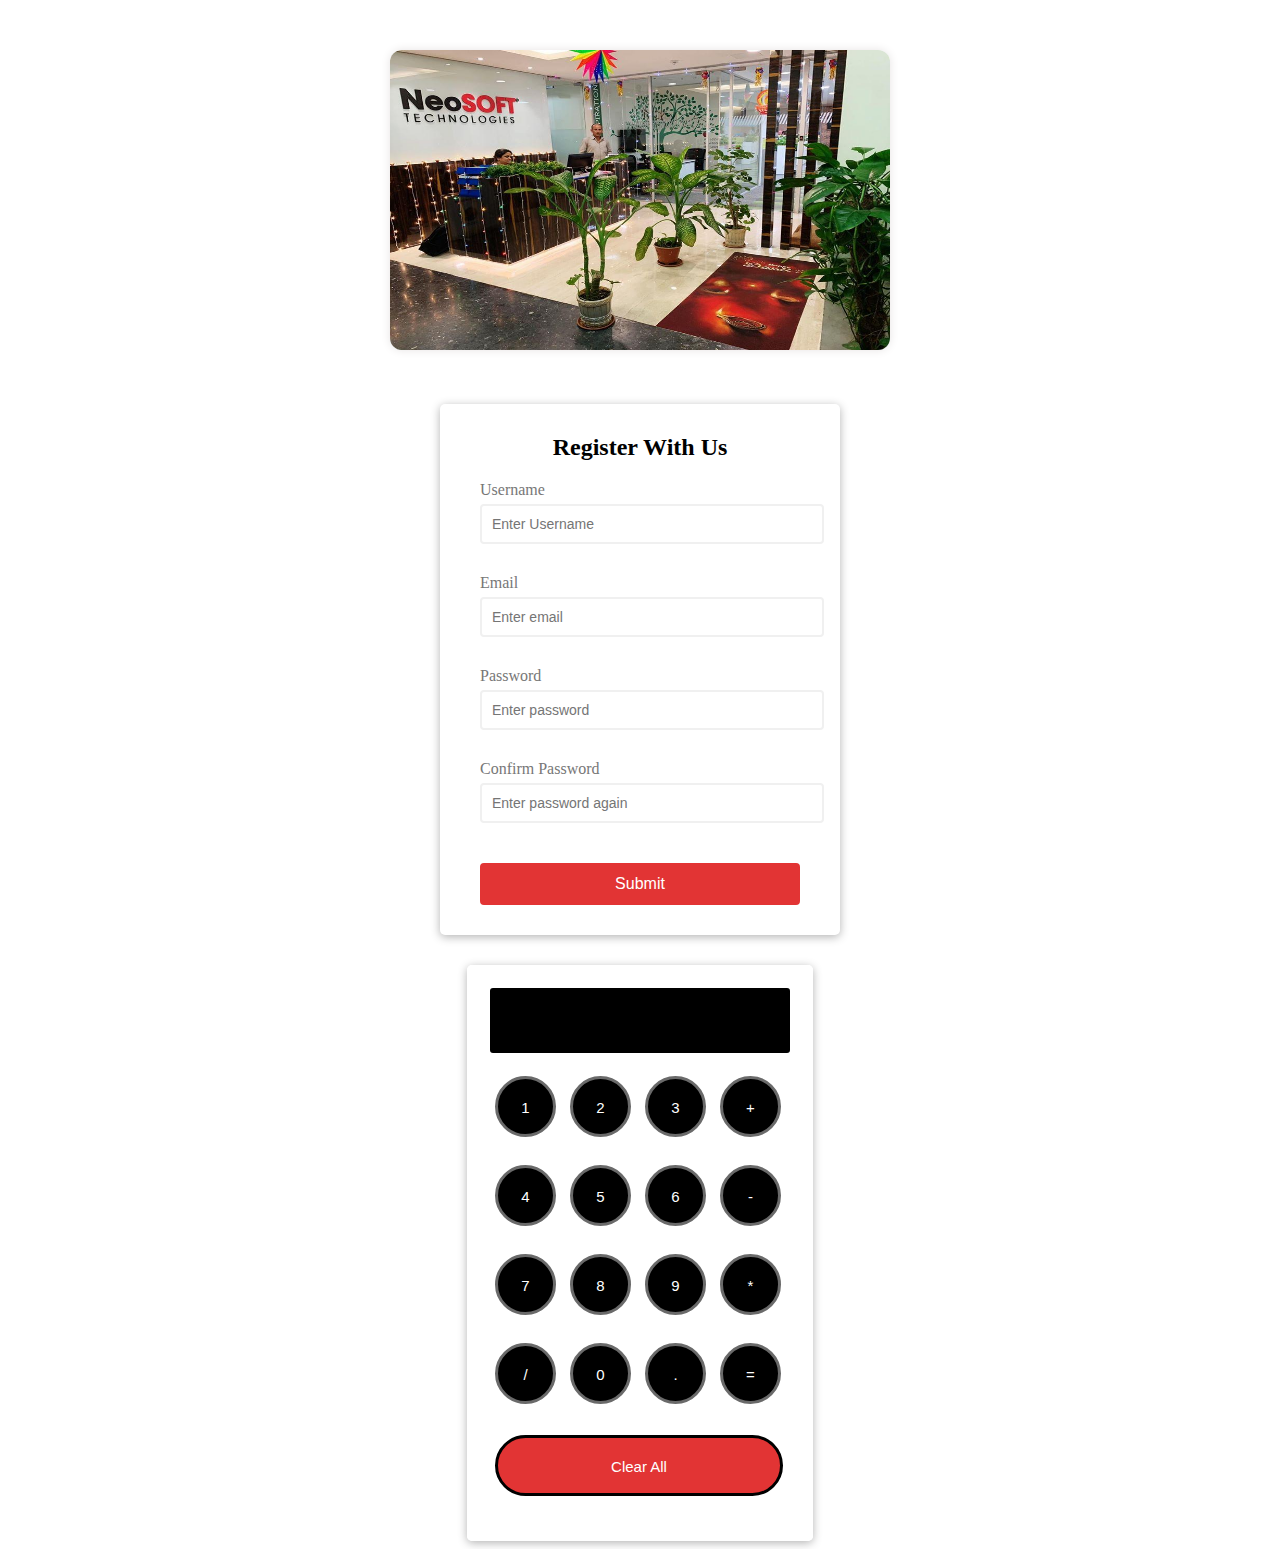
<file: index.html>
<!DOCTYPE html>
<html lang="en">
   <head>
      <meta charset="UTF-8">
      <meta http-equiv="X-UA-Compatible" content="IE=edge">
      <meta name="viewport" content="width=device-width, initial-scale=1.0">
      <title>javascript</title>
      <link rel="stylesheet" href="style.css">
   </head>
   <body>
      <div class="slider_box">
         <!-- 01 -->
         <div class="main_box">
            <div class="sliders">
               <img  src="images/01.jpg">
            </div>
            <!-- 01 -->
            <div class="sliders">
               <img  src="images/02.jpg">
            </div>
            <!-- 01 -->
            <div class="sliders">
               <img  src="images/03.jpg">
            </div>
            <!--  -->
            <!-- 01 -->
            <div class="sliders">
               <img  src="images/04.jpg">
            </div>
            <!--  -->
            <!-- 01 -->
            <div class="sliders">
               <img  src="images/05.jpg">
            </div>
            <!--  -->
         </div>
      </div>
      <!-- Form validation open -->
      <div class="container">
         <form id="form" class="form">
            <h2>Register With Us</h2>
            <div class="form-control">
               <label for="username">Username</label>
               <input type="text" id="username" placeholder="Enter Username">
               <small>Error Message</small>
            </div>
            <div class="form-control">
               <label for="email">Email</label>
               <input type="text" id="email" placeholder="Enter email">
               <small>Error Message</small>
            </div>
            <div class="form-control">
               <label for="password">Password</label>
               <input type="password" id="password" placeholder="Enter password">
               <small>Error Message</small>
            </div>
            <div class="form-control">
               <label for="password2">Confirm Password</label>
               <input type="password" id="password2" placeholder="Enter password again">
               <small>Error Message</small>
            </div>
            <button>Submit</button>
         </form>
      </div>
      <!-- Form validation close -->
      <!-- calculater box open -->
      <div class= "formstyle">
         <form name = "form1">
            <!-- This input box shows the button pressed by the user in calculator. -->
            <input id = "calc" type ="text" name = "answer"> <br> <br>
            <!-- Display the calculator button on the screen. -->
            <!-- onclick() function display the number prsses by the user. -->
            <input type = "button" value = "1" onclick = "form1.answer.value += '1' ">
            <input type = "button" value = "2" onclick = "form1.answer.value += '2' ">
            <input type = "button" value = "3" onclick = "form1.answer.value += '3' ">
            <input type = "button" value = "+" onclick = "form1.answer.value += '+' ">
            <br> <br>
            <input type = "button" value = "4" onclick = "form1.answer.value += '4' ">
            <input type = "button" value = "5" onclick = "form1.answer.value += '5' ">
            <input type = "button" value = "6" onclick = "form1.answer.value += '6' ">
            <input type = "button" value = "-" onclick = "form1.answer.value += '-' ">
            <br> <br>
            <input type = "button" value = "7" onclick = "form1.answer.value += '7' ">
            <input type = "button" value = "8" onclick = "form1.answer.value += '8' ">
            <input type = "button" value = "9" onclick = "form1.answer.value += '9' ">
            <input type = "button" value = "*" onclick = "form1.answer.value += '*' ">
            <br> <br>
            <input type = "button" value = "/" onclick = "form1.answer.value += '/' ">
            <input type = "button" value = "0" onclick = "form1.answer.value += '0' ">
            <input type = "button" value = "." onclick = "form1.answer.value += '.' ">
            <!-- When we click on the '=' button, the onclick() shows the sum results on the calculator screen. -->
            <input type = "button" value = "=" onclick = "form1.answer.value = eval(form1.answer.value) ">
            <br> 
            <!-- Display the Cancel button and erase all data entered by the user. -->
            <input type = "button" value = "Clear All" onclick = "form1.answer.value = ' ' " id= "clear" >
            <br> 
         </form>
      </div>
      <!--  -->
      <script>
         var myIndex = 0;
         carousel();
         
         function carousel() {
             var i;
             var x = document.getElementsByClassName("sliders");
             for (i = 0; i < x.length; i++) {
                x[i].style.display = "none";  
             }
             myIndex++;
             if (myIndex > x.length) {myIndex = 1}    
             x[myIndex-1].style.display = "block";  
             setTimeout(carousel, 3000);
         }
         
         // form javascript open
         const form = document.getElementById("form");
         const username = document.getElementById("username");
         const email = document.getElementById("email");
         const password = document.getElementById("password");
         const password2 = document.getElementById("password2");
         
         //Show input error messages
         function showError(input, message) {
           const formControl = input.parentElement;
           formControl.className = "form-control error";
           const small = formControl.querySelector("small");
           small.innerText = message;
         }
         
         //show success colour
         function showSucces(input) {
           const formControl = input.parentElement;
           formControl.className = "form-control success";
         }
         
         //check email is valid
         function checkEmail(input) {
           const re = /^(([^<>()\[\]\\.,;:\s@"]+(\.[^<>()\[\]\\.,;:\s@"]+)*)|(".+"))@((\[[0-9]{1,3}\.[0-9]{1,3}\.[0-9]{1,3}\.[0-9]{1,3}\])|(([a-zA-Z\-0-9]+\.)+[a-zA-Z]{2,}))$/;
           if (re.test(input.value.trim())) {
             showSucces(input);
           } else {
             showError(input, "Email is not invalid");
           }
         }
         
         //checkRequired fields
         function checkRequired(inputArr) {
           inputArr.forEach(function (input) {
             if (input.value.trim() === "") {
               showError(input, `${getFieldName(input)} is required`);
             } else {
               showSucces(input);
             }
           });
         }
         
         //check input Length
         function checkLength(input, min, max) {
           if (input.value.length < min) {
             showError(
               input,
               `${getFieldName(input)} must be at least ${min} characters`
             );
           } else if (input.value.length > max) {
             showError(
               input,
               `${getFieldName(input)} must be les than ${max} characters`
             );
           } else {
             showSucces(input);
           }
         }
         
         //get FieldName
         function getFieldName(input) {
           return input.id.charAt(0).toUpperCase() + input.id.slice(1);
         }
         
         // check passwords match
         function checkPasswordMatch(input1, input2) {
           if (input1.value !== input2.value) {
             showError(input2, "Passwords do not match");
           }
         }
         
         //Event Listeners
         form.addEventListener("submit", function (e) {
           e.preventDefault();
         
           checkRequired([username, email, password, password2]);
           checkLength(username, 3, 15);
           checkLength(password, 6, 25);
           checkEmail(email);
           checkPasswordMatch(password, password2);
         });
         
      </script>
   </body>
</html>
</file>
<file: style.css>
.slider_box{
    display: flex;
    justify-content: center;
    margin: 50px 0px;
}
    .sliders img{width:500px;
      height: 300px;
      border-radius: 12px;
      overflow: hidden;
      box-shadow: 0px 0px 10px rgb(230, 227, 227);}
:root {
  --succes-color: #2ecc71;
  --error-color: #e74c3c;
}

.container {
  background-color: #fff;
  border-radius: 5px;
  box-shadow: 0 2px 10px rgba(0, 0, 0, 0.3);
  width: 400px;
  margin: auto;
}

h2 {
  text-align: center;
  margin: 0 0 20px;
}

.form {
  padding: 30px 40px;
}

.form-control {
  margin-bottom: 10px;
  padding-bottom: 20px;
  position: relative;
}

.form-control label {
  color: #777;
  display: block;
  margin-bottom: 5px;
}

.form-control input {
  border: 2px solid #f0f0f0;
  border-radius: 4px;
  display: block;
  width: 100%;
  padding: 10px;
  font-size: 14px;
}

.form-control input:focus {
  outline: 0;
  border-color: #777;
}

.form-control.success input {
  border-color: var(--succes-color);
}

.form-control.error input {
  border-color: var(--error-color);
}

.form-control small {
  color: var(--error-color);
  position: absolute;
  bottom: 0;
  left: 0;
  visibility: hidden;
}

.form-control.error small {
  visibility: visible;
}
.form button {
  cursor: pointer;
  background-color: #e23434;
  border: 2px solid #e23434;
  border-radius: 4px;
  color: #fff;
  display: block;
  padding: 10px;
  font-size: 16px;
  margin-top: 20px;
  width: 100%;
}

/* calculater css open */
#clear{
    width: 242px;
    border: 3px solid black;
    padding: 20px;
    background-color: #e23434;
    margin-top: 26px;
    border-radius: 50px;
    }
    
    .formstyle
    {   
        width: 300px;
        height: 530px;
        margin: auto;
        border: 3px solid #fff;
        border-radius: 5px;
        padding: 20px;
        margin-top: 30px;
        box-shadow: 0 2px 10px rgb(0 0 0 / 30%);
    }
    
    
    
    .formstyle input
    {
        width: 15px;
        height: 15px;
        background-color: #000000;
        color: white;
        border: 3px solid #6a6a6a;
        padding: 20px;
        margin: 5px;
        font-size: 15px;
        border-radius: 50%;
        box-sizing: content-box;
    }
    
    
    #calc{
    width: 250px;
    border: 5px solid black;
        border-radius: 3px;
        padding: 20px;
        margin: auto;
    }
</file>
